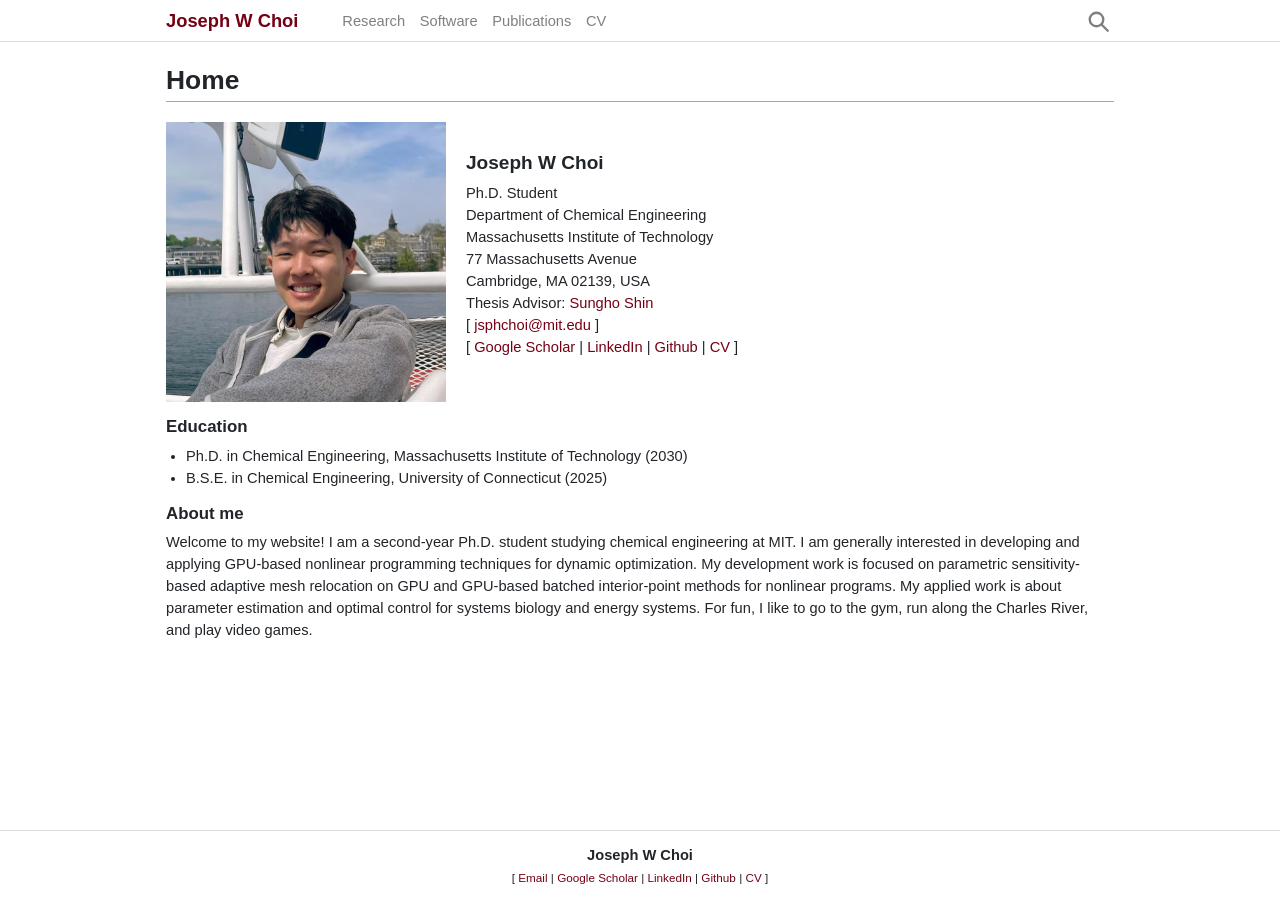
<file: index.html>
<!DOCTYPE html>
<html lang="en">
  <head>
    <meta charset="UTF-8">
    <meta name="viewport" content="width=device-width, initial-scale=1">
    <title>Joseph W Choi</title>
    <link rel="stylesheet" href="https://cdn.jsdelivr.net/npm/bootstrap@4.3.1/dist/css/bootstrap.min.css">
    <link rel="stylesheet" href="/css/style.css">
    <link rel="stylesheet" href="/css/navbar.css">
  </head>
  <body>
    <div class="wrapper">
      <nav class="topbar navbar navbar-expand-lg navbar-light bg-white">
        <a class="navbar-brand active" href="/">
          <b>Joseph W Choi</b>
        </a>
        <div class="collapse navbar-collapse" id="navbarNav">
          <ul class="navbar-nav">
            <li class="nav-item"><a class="nav-link" href="/research">Research</a></li><li class="nav-item"><a class="nav-link" href="/software">Software</a></li><li class="nav-item"><a class="nav-link" href="/publications">Publications</a></li><li class="nav-item"><a class="nav-link" href="/jsphchoi.pdf">CV</a></li>
          </ul>
        </div>
        <form class="nav-search" role="search">
          <input type="search" placeholder="Search" aria-label="Search" autocomplete="off">
          <button type="submit" aria-label="Search"><svg width="1em" height="1em" viewBox="0 0 16 16" fill="none" stroke="currentColor" stroke-width="1.6"><circle cx="7" cy="7" r="4.5"/><path d="M11 11l3.5 3.5" stroke-linecap="round"/></svg></button>
        </form>
        <button class="navbar-toggler" type="button" aria-controls="navbarNav" aria-expanded="false" aria-label="Toggle navigation">
          <span class="navbar-toggler-icon"></span>
        </button>
      </nav>
      <div class="main-content">
        <div class="container">
          <h1>Home</h1>
<div class="full">
  <div class="left">
    <img class="profile-picture" src="/img/choi.jpg" alt="Joseph W Choi">
  </div>
  <div class="right">
    <h3>Joseph W Choi</h3>
    <p>
      Ph.D. Student
      <br>
      Department of Chemical Engineering
      <br>
      Massachusetts Institute of Technology
      <br>
      77 Massachusetts Avenue
      <br>
      Cambridge, MA 02139, USA
      <br>
      Thesis Advisor: <a href="https://shin.mit.edu">Sungho Shin</a>
      <br>
      [ <a href="mailto:jsphchoi@mit.edu">jsphchoi@mit.edu</a> ]
      <br>
      [ <a href="https://scholar.google.com/citations?user=BTau6ocAAAAJ">Google Scholar</a> | <a href="https://www.linkedin.com/in/jsphchoi/">LinkedIn</a> | <a href="https://github.com/jsphchoi">Github</a> | <a href="/jsphchoi.pdf">CV</a> ]
    </p>
  </div>
</div>

<h4>Education</h4>
<ul>
  <li>Ph.D. in Chemical Engineering, Massachusetts Institute of Technology (2030)</li>
  <li>B.S.E. in Chemical Engineering, University of Connecticut (2025)</li>
</ul>

<h4>About me</h4>
<p>
  Welcome to my website! I am a second-year Ph.D. student studying chemical engineering at MIT. I am generally interested in developing and applying GPU-based nonlinear programming techniques for dynamic optimization. My development work is focused on parametric sensitivity-based adaptive mesh relocation on GPU and GPU-based batched interior-point methods for nonlinear programs. My applied work is about parameter estimation and optimal control for systems biology and energy systems. For fun, I like to go to the gym, run along the Charles River, and play video games.
</p>

        </div>
      </div>
      <div class="push"></div>
    </div>
    <footer class="footer d-flex align-items-center bg-white">
      <div class="container">
        <a class="footer-name" href="/"><strong>Joseph W Choi</strong></a>
        <br>
        <small>
          [
          <a href="mailto:jsphchoi@mit.edu">Email</a>
          |
          <a href="https://scholar.google.com/citations?user=BTau6ocAAAAJ">Google Scholar</a>
          |
          <a href="https://www.linkedin.com/in/jsphchoi/">LinkedIn</a>
          |
          <a href="https://github.com/jsphchoi">Github</a>
          |
          <a href="/jsphchoi.pdf">CV</a>
          ]
        </small>
      </div>
    </footer>

    <script src="/js/navbar.js"></script>
  </body>
</html>
</file>
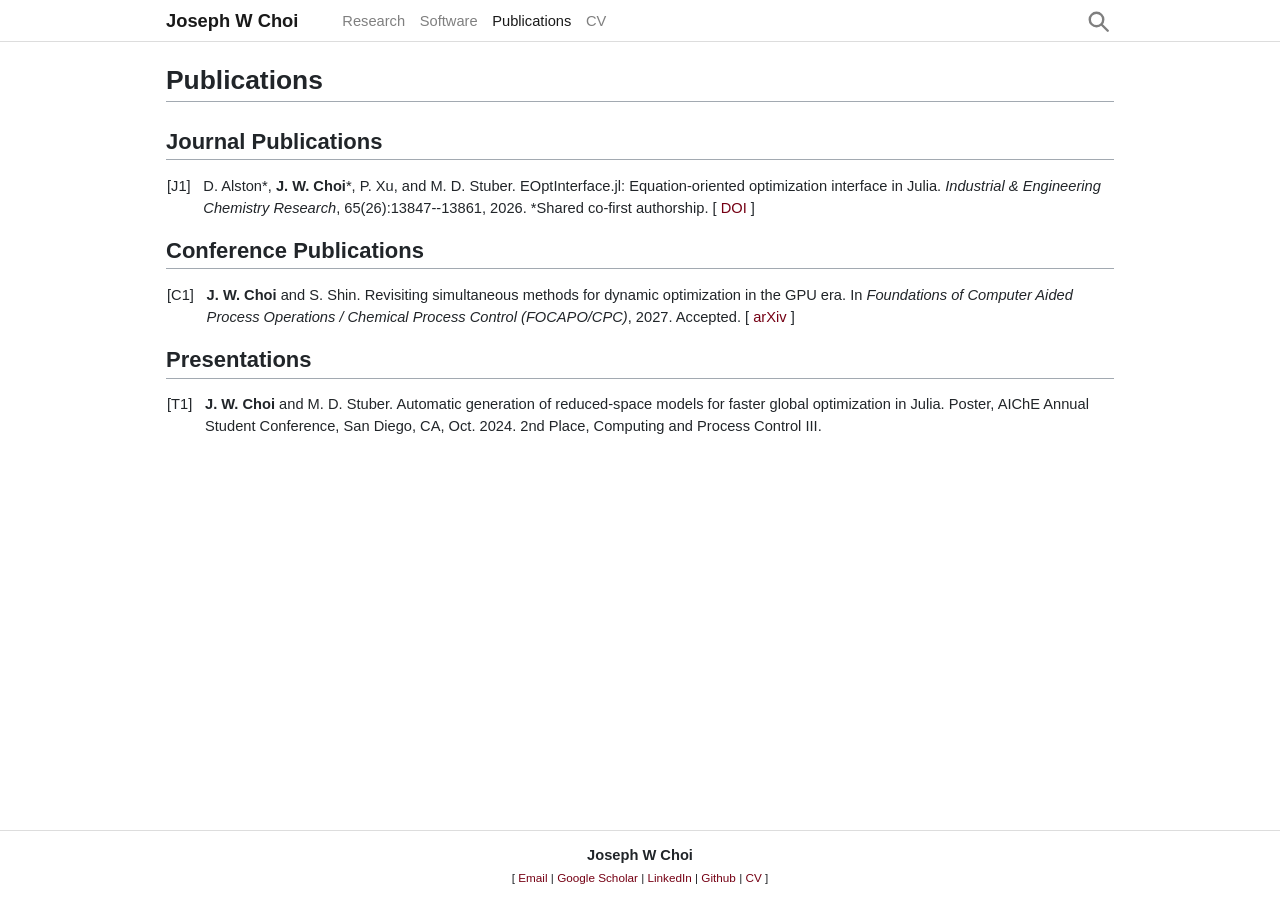
<file: publications/index.html>
<!DOCTYPE html>
<html lang="en">
  <head>
    <meta charset="UTF-8">
    <meta name="viewport" content="width=device-width, initial-scale=1">
    <title>Joseph W Choi</title>
    <link rel="stylesheet" href="https://cdn.jsdelivr.net/npm/bootstrap@4.3.1/dist/css/bootstrap.min.css">
    <link rel="stylesheet" href="/css/style.css">
    <link rel="stylesheet" href="/css/navbar.css">
  </head>
  <body>
    <div class="wrapper">
      <nav class="topbar navbar navbar-expand-lg navbar-light bg-white">
        <a class="navbar-brand" href="/">
          <b>Joseph W Choi</b>
        </a>
        <div class="collapse navbar-collapse" id="navbarNav">
          <ul class="navbar-nav">
            <li class="nav-item"><a class="nav-link" href="/research">Research</a></li><li class="nav-item"><a class="nav-link" href="/software">Software</a></li><li class="nav-item"><a class="nav-link active" href="/publications">Publications</a></li><li class="nav-item"><a class="nav-link" href="/jsphchoi.pdf">CV</a></li>
          </ul>
        </div>
        <form class="nav-search" role="search">
          <input type="search" placeholder="Search" aria-label="Search" autocomplete="off">
          <button type="submit" aria-label="Search"><svg width="1em" height="1em" viewBox="0 0 16 16" fill="none" stroke="currentColor" stroke-width="1.6"><circle cx="7" cy="7" r="4.5"/><path d="M11 11l3.5 3.5" stroke-linecap="round"/></svg></button>
        </form>
        <button class="navbar-toggler" type="button" aria-controls="navbarNav" aria-expanded="false" aria-label="Toggle navigation">
          <span class="navbar-toggler-icon"></span>
        </button>
      </nav>
      <div class="main-content">
        <div class="container">
          <h1>Publications</h1>
<h2>Journal Publications</h2>

<table>

<tr valign="top">
<td align="right" class="bibtexnumber">
[J<a name="alston2026eoptinterface">1</a>]
</td>
<td class="bibtexitem">
D.&nbsp;Alston*, <strong>J.&nbsp;W. Choi</strong>*, P.&nbsp;Xu, and M.&nbsp;D. Stuber.
 EOptInterface.jl: Equation-oriented optimization interface in
  Julia.
 <em>Industrial &amp; Engineering Chemistry Research</em>,
  65(26):13847--13861, 2026.
 *Shared co-first authorship.
[&nbsp;<a href="https://doi.org/10.1021/acs.iecr.6c00186">DOI</a>&nbsp;]

</td>
</tr>
</table>
<h2>Conference Publications</h2>

<table>

<tr valign="top">
<td align="right" class="bibtexnumber">
[C<a name="choi2027revisiting">1</a>]
</td>
<td class="bibtexitem">
<strong>J.&nbsp;W. Choi</strong> and S.&nbsp;Shin.
 Revisiting simultaneous methods for dynamic optimization in the GPU
  era.
 In <em>Foundations of Computer Aided Process Operations / Chemical
  Process Control (FOCAPO/CPC)</em>, 2027.
 Accepted.
[&nbsp;<a href="https://arxiv.org/abs/2607.12201">arXiv</a>&nbsp;]

</td>
</tr>
</table>
<h2>Presentations</h2>

<table>

<tr valign="top">
<td align="right" class="bibtexnumber">
[T<a name="choi2024automatic">1</a>]
</td>
<td class="bibtexitem">
<strong>J.&nbsp;W. Choi</strong> and M.&nbsp;D. Stuber.
 Automatic generation of reduced-space models for faster global
  optimization in Julia.
 Poster, AIChE Annual Student Conference, San Diego, CA, Oct. 2024.
 2nd Place, Computing and Process Control III.

</td>
</tr>
</table>
        </div>
      </div>
      <div class="push"></div>
    </div>
    <footer class="footer d-flex align-items-center bg-white">
      <div class="container">
        <a class="footer-name" href="/"><strong>Joseph W Choi</strong></a>
        <br>
        <small>
          [
          <a href="mailto:jsphchoi@mit.edu">Email</a>
          |
          <a href="https://scholar.google.com/citations?user=BTau6ocAAAAJ">Google Scholar</a>
          |
          <a href="https://www.linkedin.com/in/jsphchoi/">LinkedIn</a>
          |
          <a href="https://github.com/jsphchoi">Github</a>
          |
          <a href="/jsphchoi.pdf">CV</a>
          ]
        </small>
      </div>
    </footer>

    <script src="/js/navbar.js"></script>
  </body>
</html>
</file>
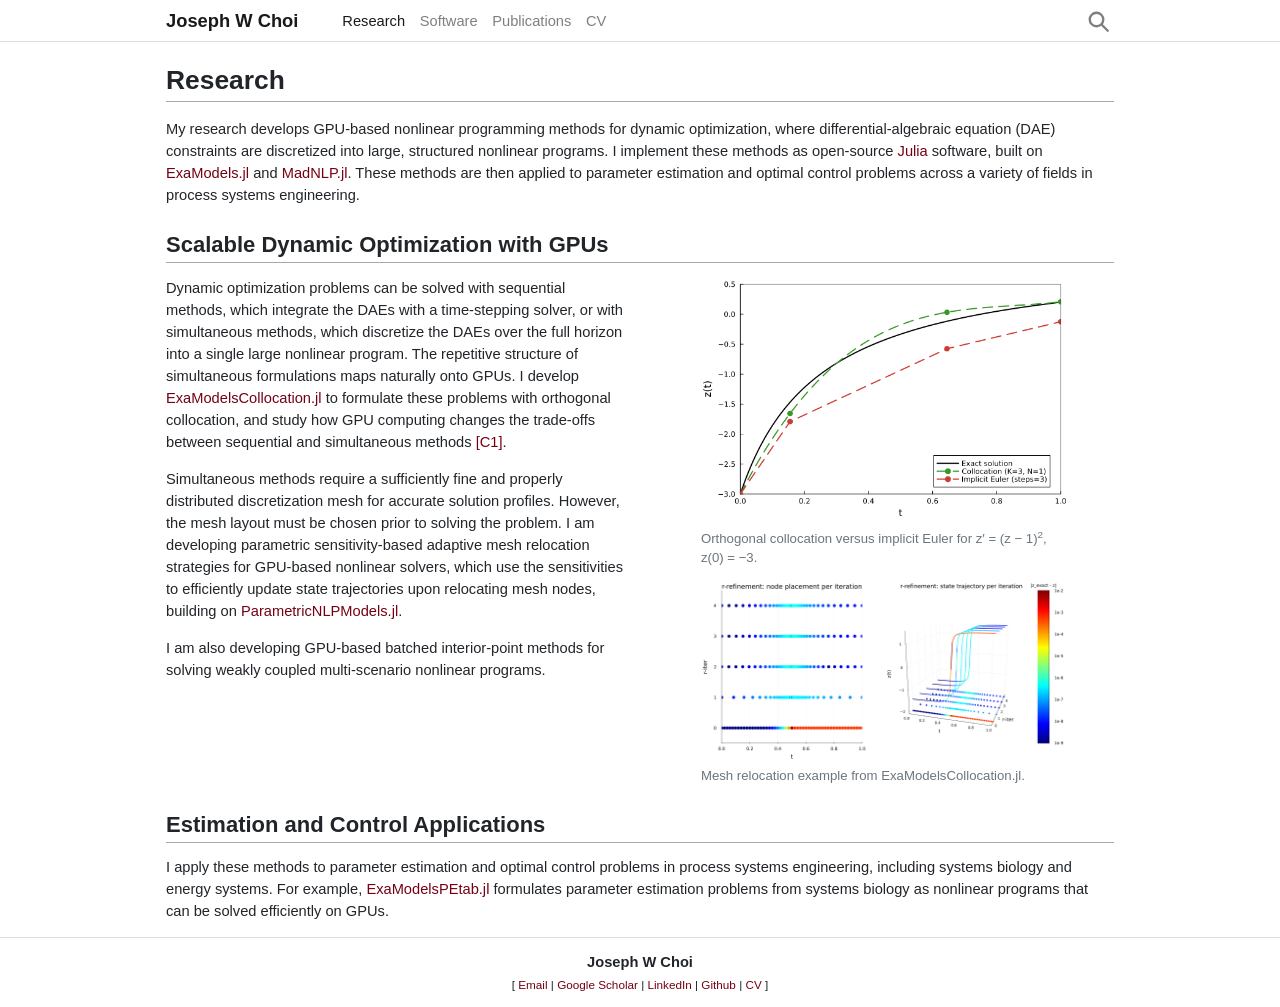
<file: research/index.html>
<!DOCTYPE html>
<html lang="en">
  <head>
    <meta charset="UTF-8">
    <meta name="viewport" content="width=device-width, initial-scale=1">
    <title>Joseph W Choi</title>
    <link rel="stylesheet" href="https://cdn.jsdelivr.net/npm/bootstrap@4.3.1/dist/css/bootstrap.min.css">
    <link rel="stylesheet" href="/css/style.css">
    <link rel="stylesheet" href="/css/navbar.css">
  </head>
  <body>
    <div class="wrapper">
      <nav class="topbar navbar navbar-expand-lg navbar-light bg-white">
        <a class="navbar-brand" href="/">
          <b>Joseph W Choi</b>
        </a>
        <div class="collapse navbar-collapse" id="navbarNav">
          <ul class="navbar-nav">
            <li class="nav-item"><a class="nav-link active" href="/research">Research</a></li><li class="nav-item"><a class="nav-link" href="/software">Software</a></li><li class="nav-item"><a class="nav-link" href="/publications">Publications</a></li><li class="nav-item"><a class="nav-link" href="/jsphchoi.pdf">CV</a></li>
          </ul>
        </div>
        <form class="nav-search" role="search">
          <input type="search" placeholder="Search" aria-label="Search" autocomplete="off">
          <button type="submit" aria-label="Search"><svg width="1em" height="1em" viewBox="0 0 16 16" fill="none" stroke="currentColor" stroke-width="1.6"><circle cx="7" cy="7" r="4.5"/><path d="M11 11l3.5 3.5" stroke-linecap="round"/></svg></button>
        </form>
        <button class="navbar-toggler" type="button" aria-controls="navbarNav" aria-expanded="false" aria-label="Toggle navigation">
          <span class="navbar-toggler-icon"></span>
        </button>
      </nav>
      <div class="main-content">
        <div class="container">
          <h1>Research</h1>
<p>
  My research develops GPU-based nonlinear programming methods for dynamic optimization, where differential-algebraic equation (DAE) constraints are discretized into large, structured nonlinear programs. I implement these methods as open-source <a href="https://julialang.org/">Julia</a> software, built on <a href="https://github.com/madsuite-org/ExaModels.jl">ExaModels.jl</a> and <a href="https://github.com/madsuite-org/MadNLP.jl">MadNLP.jl</a>. These methods are then applied to parameter estimation and optimal control problems across a variety of fields in process systems engineering.
</p>

<h2>Scalable Dynamic Optimization with GPUs</h2>
<div class="row">
  <div class="col-md-6">
    <p>
      Dynamic optimization problems can be solved with sequential methods, which integrate the DAEs with a time-stepping solver, or with simultaneous methods, which discretize the DAEs over the full horizon into a single large nonlinear program. The repetitive structure of simultaneous formulations maps naturally onto GPUs. I develop <a href="https://github.com/madsuite-org/ExaModelsCollocation.jl">ExaModelsCollocation.jl</a> to formulate these problems with orthogonal collocation, and study how GPU computing changes the trade-offs between sequential and simultaneous methods <a href="/publications#choi2027revisiting">[C1]</a>.
    </p>
    <p>
      Simultaneous methods require a sufficiently fine and properly distributed discretization mesh for accurate solution profiles. However, the mesh layout must be chosen prior to solving the problem. I am developing parametric sensitivity-based adaptive mesh relocation strategies for GPU-based nonlinear solvers, which use the sensitivities to efficiently update state trajectories upon relocating mesh nodes, building on <a href="https://github.com/madsuite-org/ParametricNLPModels.jl">ParametricNLPModels.jl</a>.
    </p>
    <p>
      I am also developing GPU-based batched interior-point methods for solving weakly coupled multi-scenario nonlinear programs.
    </p>
  </div>
  <div class="col-md-6">
    <figure class="figure research-figure">
      <img class="figure-img img-fluid" src="/img/seq-vs-sim.png" alt="Orthogonal collocation versus implicit Euler">
      <figcaption class="figure-caption">
        Orthogonal collocation versus implicit Euler for z&prime;&nbsp;=&nbsp;(z&nbsp;&minus;&nbsp;1)<sup>2</sup>, z(0)&nbsp;=&nbsp;&minus;3.
      </figcaption>
    </figure>
    <figure class="figure research-figure">
      <img class="figure-img img-fluid" src="/img/mesh-refinement.png" alt="Mesh relocation over iterations">
      <figcaption class="figure-caption">
        Mesh relocation example from ExaModelsCollocation.jl.
      </figcaption>
    </figure>
  </div>
</div>

<h2>Estimation and Control Applications</h2>
<p>
  I apply these methods to parameter estimation and optimal control problems in process systems engineering, including systems biology and energy systems. For example, <a href="https://github.com/mit-shin-group/ExaModelsPEtab.jl">ExaModelsPEtab.jl</a> formulates parameter estimation problems from systems biology as nonlinear programs that can be solved efficiently on GPUs.
</p>

        </div>
      </div>
      <div class="push"></div>
    </div>
    <footer class="footer d-flex align-items-center bg-white">
      <div class="container">
        <a class="footer-name" href="/"><strong>Joseph W Choi</strong></a>
        <br>
        <small>
          [
          <a href="mailto:jsphchoi@mit.edu">Email</a>
          |
          <a href="https://scholar.google.com/citations?user=BTau6ocAAAAJ">Google Scholar</a>
          |
          <a href="https://www.linkedin.com/in/jsphchoi/">LinkedIn</a>
          |
          <a href="https://github.com/jsphchoi">Github</a>
          |
          <a href="/jsphchoi.pdf">CV</a>
          ]
        </small>
      </div>
    </footer>

    <script src="/js/navbar.js"></script>
  </body>
</html>
</file>
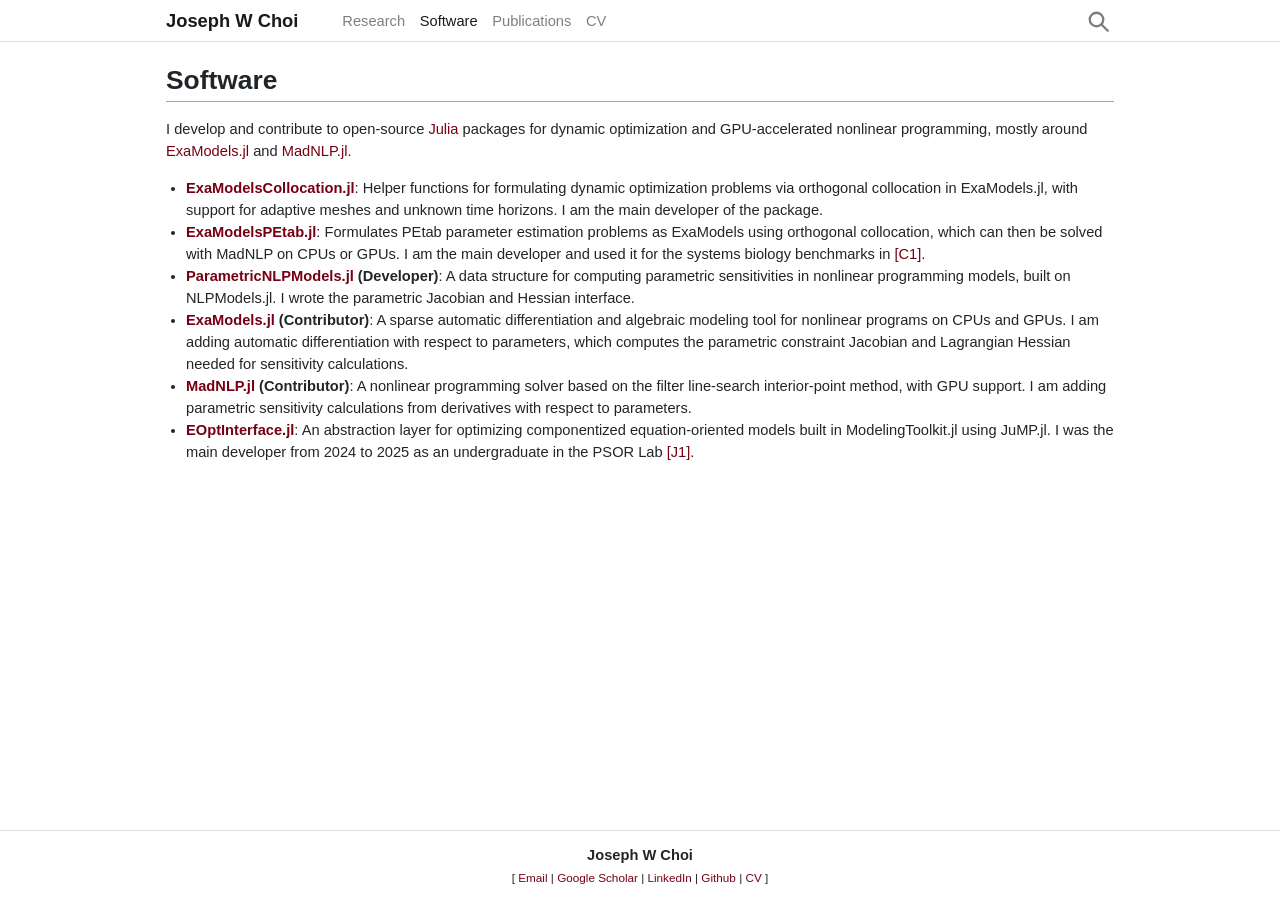
<file: software/index.html>
<!DOCTYPE html>
<html lang="en">
  <head>
    <meta charset="UTF-8">
    <meta name="viewport" content="width=device-width, initial-scale=1">
    <title>Joseph W Choi</title>
    <link rel="stylesheet" href="https://cdn.jsdelivr.net/npm/bootstrap@4.3.1/dist/css/bootstrap.min.css">
    <link rel="stylesheet" href="/css/style.css">
    <link rel="stylesheet" href="/css/navbar.css">
  </head>
  <body>
    <div class="wrapper">
      <nav class="topbar navbar navbar-expand-lg navbar-light bg-white">
        <a class="navbar-brand" href="/">
          <b>Joseph W Choi</b>
        </a>
        <div class="collapse navbar-collapse" id="navbarNav">
          <ul class="navbar-nav">
            <li class="nav-item"><a class="nav-link" href="/research">Research</a></li><li class="nav-item"><a class="nav-link active" href="/software">Software</a></li><li class="nav-item"><a class="nav-link" href="/publications">Publications</a></li><li class="nav-item"><a class="nav-link" href="/jsphchoi.pdf">CV</a></li>
          </ul>
        </div>
        <form class="nav-search" role="search">
          <input type="search" placeholder="Search" aria-label="Search" autocomplete="off">
          <button type="submit" aria-label="Search"><svg width="1em" height="1em" viewBox="0 0 16 16" fill="none" stroke="currentColor" stroke-width="1.6"><circle cx="7" cy="7" r="4.5"/><path d="M11 11l3.5 3.5" stroke-linecap="round"/></svg></button>
        </form>
        <button class="navbar-toggler" type="button" aria-controls="navbarNav" aria-expanded="false" aria-label="Toggle navigation">
          <span class="navbar-toggler-icon"></span>
        </button>
      </nav>
      <div class="main-content">
        <div class="container">
          <h1>Software</h1>
<p>
  I develop and contribute to open-source <a href="https://julialang.org/">Julia</a> packages for dynamic optimization and GPU-accelerated nonlinear programming, mostly around <a href="https://github.com/madsuite-org/ExaModels.jl">ExaModels.jl</a> and <a href="https://github.com/madsuite-org/MadNLP.jl">MadNLP.jl</a>.
</p>
<ul>
  <li>
    <strong><a href="https://github.com/madsuite-org/ExaModelsCollocation.jl">ExaModelsCollocation.jl</a></strong>: Helper functions for formulating dynamic optimization problems via orthogonal collocation in ExaModels.jl, with support for adaptive meshes and unknown time horizons. I am the main developer of the package.
  </li>
  <li>
    <strong><a href="https://github.com/mit-shin-group/ExaModelsPEtab.jl">ExaModelsPEtab.jl</a></strong>: Formulates PEtab parameter estimation problems as ExaModels using orthogonal collocation, which can then be solved with MadNLP on CPUs or GPUs. I am the main developer and used it for the systems biology benchmarks in <a href="/publications#choi2027revisiting">[C1]</a>.
  </li>
  <li>
    <strong><a href="https://github.com/madsuite-org/ParametricNLPModels.jl">ParametricNLPModels.jl</a> (Developer)</strong>: A data structure for computing parametric sensitivities in nonlinear programming models, built on NLPModels.jl. I wrote the parametric Jacobian and Hessian interface.
  </li>
  <li>
    <strong><a href="https://github.com/madsuite-org/ExaModels.jl">ExaModels.jl</a> (Contributor)</strong>: A sparse automatic differentiation and algebraic modeling tool for nonlinear programs on CPUs and GPUs. I am adding automatic differentiation with respect to parameters, which computes the parametric constraint Jacobian and Lagrangian Hessian needed for sensitivity calculations.
  </li>
  <li>
    <strong><a href="https://github.com/madsuite-org/MadNLP.jl">MadNLP.jl</a> (Contributor)</strong>: A nonlinear programming solver based on the filter line-search interior-point method, with GPU support. I am adding parametric sensitivity calculations from derivatives with respect to parameters.
  </li>
  <li>
    <strong><a href="https://github.com/PSORLab/EOptInterface.jl">EOptInterface.jl</a></strong>: An abstraction layer for optimizing componentized equation-oriented models built in ModelingToolkit.jl using JuMP.jl. I was the main developer from 2024 to 2025 as an undergraduate in the PSOR Lab <a href="/publications#alston2026eoptinterface">[J1]</a>.
  </li>
</ul>

        </div>
      </div>
      <div class="push"></div>
    </div>
    <footer class="footer d-flex align-items-center bg-white">
      <div class="container">
        <a class="footer-name" href="/"><strong>Joseph W Choi</strong></a>
        <br>
        <small>
          [
          <a href="mailto:jsphchoi@mit.edu">Email</a>
          |
          <a href="https://scholar.google.com/citations?user=BTau6ocAAAAJ">Google Scholar</a>
          |
          <a href="https://www.linkedin.com/in/jsphchoi/">LinkedIn</a>
          |
          <a href="https://github.com/jsphchoi">Github</a>
          |
          <a href="/jsphchoi.pdf">CV</a>
          ]
        </small>
      </div>
    </footer>

    <script src="/js/navbar.js"></script>
  </body>
</html>
</file>
<file: css/style.css>
/* MIT brand red (brand.mit.edu) */
:root {
    --mit-red: #750014;
    --heading-rule: #a2a9b1;
    --text: #212529;
}

html { overflow-y: scroll; }

html, body {
    height: 100%;
    margin: 0px;
    font-size: 11pt;
    line-height: 1.5;
    color: var(--text);
}

a {
    color: var(--mit-red);
    text-decoration: none;
}
a:hover {
    color: var(--mit-red);
    text-decoration: underline;
}

h1 { font-weight: bold; font-size: 1.8em; }
h2 { font-weight: bold; font-size: 1.5em; }
h3 { font-weight: bold; font-size: 1.3em; }
h4 { font-weight: bold; font-size: 1.15em; }

h1, h2 {
    border-bottom: 1px solid var(--heading-rule);
    padding-top: 0.5em;
    padding-bottom: 0.17em;
    margin-bottom: 0.6em;
}

p { margin-bottom: 15px; }
ul { padding-left: 20px; }

.mit { color: var(--mit-red); }

/* 948px content column, navbar inset to match */
.container { max-width: 978px !important; }
.wrapper .topbar.navbar {
    padding-left: max(15px, calc((100% - 948px) / 2));
    padding-right: max(15px, calc((100% - 948px) / 2));
}
@media (max-width: 999px) {
    .container { padding-left: 8px !important; padding-right: 8px !important; }
    .wrapper .topbar.navbar { padding-left: 8px !important; padding-right: 8px !important; }
}

.main-content {
    margin-top: 10px;
    margin-bottom: 10px;
}

/* sticky footer */
.wrapper {
    min-height: 100%;
    margin-bottom: -70px;
}
.footer, .push { height: 70px; }
.footer {
    border-top: 1px solid #ddd;
    text-align: center;
    width: 100%;
}
.footer-name,
.footer-name:hover {
    color: var(--text);
    text-decoration: none;
}

/* photo + info card */
.full {
    display: flex;
    flex-direction: row;
    align-items: center;
    margin-top: 20px;
    margin-bottom: 15px;
}
.left {
    min-width: 280px;
    max-width: 280px;
    margin-right: 20px;
}
.profile-picture { width: 100%; }

@media only screen and (max-width: 991px) {
    .full { flex-direction: column; }
    .left {
        margin-right: 0px;
        margin-bottom: 10px;
    }
    .right { width: 100%; }
}

/* research figures, centered in their column */
.research-figure {
    display: block;
    width: 80%;
    margin: 0 auto 1rem;
}

/* bibtex2html output */
td.bibtexnumber {
    vertical-align: top;
    padding-right: 0.8em;
    white-space: nowrap;
}
td.bibtexitem { padding-bottom: 0.6em; }
</file>
<file: css/navbar.css>
/* Top navigation bar, adapted from shin.mit.edu (mit-shin-group/web, MIT license) */

.topbar, .topbar * { box-sizing: border-box; }
.topbar ul, .topbar li { margin: 0; padding: 0; border: 0; list-style: none; line-height: inherit; }
.topbar a { text-decoration: none; background: none; }

.topbar.navbar {
	margin: 0;
	position: sticky;
	top: 0;
	z-index: 1000;
	display: flex;
	flex-wrap: wrap;
	align-items: center;
	justify-content: space-between;
	padding: .15em 1em;
	background: #fff;
	border-bottom: 1px solid #ddd;
	font-size: 11pt;
	line-height: 1.5;
	font-weight: 400;
}
.topbar .navbar-brand {
	display: inline-block;
	padding: .15em 0;
	margin-right: 2em;
	font-size: 1.25em;
	line-height: inherit;
	white-space: nowrap;
	text-decoration: none;
	color: rgba(0, 0, 0, .9);
}
.topbar .navbar-brand:hover,
.topbar .navbar-brand:focus { color: rgba(0, 0, 0, .9); text-decoration: none; }
/* MIT red on the home page only */
.topbar .navbar-brand.active,
.topbar .navbar-brand.active:hover,
.topbar .navbar-brand.active:focus { color: var(--mit-red); }

/* Hamburger toggler (mobile) */
.topbar .navbar-toggler {
	border: none;
	background: transparent;
	padding: .25em;
	margin-left: .5em;
	cursor: pointer;
	color: rgba(0, 0, 0, .55);
	font-size: 1.25em;
	line-height: 1;
}
.topbar .navbar-toggler-icon {
	display: inline-block;
	width: 1.5em;
	height: 1.5em;
	vertical-align: middle;
	background: no-repeat center center;
	background-size: 100% 100%;
	background-image: url("data:image/svg+xml,%3csvg viewBox='0 0 30 30' xmlns='http://www.w3.org/2000/svg'%3e%3cpath stroke='rgba(0, 0, 0, 0.5)' stroke-width='2' stroke-linecap='round' stroke-miterlimit='10' d='M4 7h22M4 15h22M4 23h22'/%3e%3c/svg%3e");
}

/* Nav links */
.topbar .collapse:not(.show) { display: none; }
.topbar .navbar-collapse { flex-basis: 100%; flex-grow: 1; align-items: center; }
.topbar .navbar-nav { display: flex; flex-direction: column; padding-left: 0; margin-bottom: 0; list-style: none; }
.topbar .nav-item { list-style: none; }
.topbar .nav-link { display: block; padding: .5em 1em; color: rgba(0, 0, 0, .5); text-decoration: none; }
.topbar .navbar-nav .nav-link { padding-right: 0; padding-left: 0; }
.topbar .nav-link:hover,
.topbar .nav-link:focus { color: rgba(0, 0, 0, .7); text-decoration: none; }
.topbar .nav-link.active { color: rgba(0, 0, 0, .9); }

/* Search: magnifier button, expands to an input on click */
.topbar .nav-search { position: relative; margin-left: auto; display: flex; align-items: center; }
.topbar .nav-search input[type="search"] {
	display: block;
	width: 16em;
	max-width: 34vw;
	min-width: 0;
	font: inherit;
	line-height: 1.4;
	padding: .4em 2.2em .4em .7em;
	border: 1px solid #ccc;
	border-radius: .35em;
	outline: none;
	color: #202122;
	background: #fff;
}
.topbar .nav-search button {
	position: absolute;
	right: .15em;
	top: 50%;
	transform: translateY(-50%);
	display: flex;
	align-items: center;
	border: none;
	background: transparent;
	padding: .25em;
	color: rgba(0, 0, 0, .5);
	cursor: pointer;
	font-size: 16px;
}
.topbar .nav-search button svg { width: 1.3em; height: 1.3em; }
.topbar.navbar:has(.nav-search.expanded) > .navbar-brand,
.topbar.navbar:has(.nav-search.expanded) > .navbar-collapse { display: none !important; }
.topbar .nav-search.expanded { order: -1; flex: 1 1 100%; }
.topbar .nav-search.expanded input[type="search"] { width: auto; max-width: none; flex: 1 1 auto; }
.topbar .nav-search:not(.expanded) input[type="search"] { display: none; }
.topbar .nav-search:not(.expanded) button { position: static; transform: none; padding: .25em; }
.topbar .nav-search:not(.expanded) button svg { width: 1.5em; height: 1.5em; }

/* Results dropdown */
.topbar .search-results {
	position: absolute; top: 100%; left: 0; right: 0; margin-top: .2em;
	background: #fff; border: 1px solid #ccc; border-radius: .3em;
	max-height: 60vh; overflow-y: auto; z-index: 1100;
	box-shadow: 0 6px 16px rgba(0, 0, 0, .15); display: none;
}
.topbar .search-item { display: block; padding: .45em .7em; border-bottom: 1px solid #eee; color: #202122; text-decoration: none; }
.topbar .search-item:last-child { border-bottom: none; }
.topbar .search-item:hover { background: #f5f5f5; text-decoration: none; }
.topbar .search-item b { color: var(--mit-red); display: block; }
.topbar .search-item span { font-size: .82em; color: #666; }
.topbar .search-none { padding: .45em .7em; color: #888; }

/* Desktop: single row */
@media (min-width: 992px) {
	.topbar.navbar { flex-flow: row nowrap; justify-content: flex-start; }
	.topbar .navbar-nav { flex-direction: row; }
	.topbar .navbar-nav .nav-link { padding-right: .5em; padding-left: .5em; }
	.topbar .navbar-collapse { display: flex !important; flex-basis: auto; }
	.topbar .navbar-toggler { display: none; }
}
/* Mobile: brand, search, toggler on top; menu below */
@media (max-width: 991.98px) {
	.topbar .navbar-brand { order: 0; }
	.topbar .nav-search { order: 1; }
	.topbar .navbar-toggler { order: 2; }
	.topbar .navbar-collapse { order: 5; }
	.topbar.navbar:has(.nav-search.expanded) > .navbar-toggler { display: none !important; }
	.topbar .nav-search.expanded input[type="search"] { display: block; font-size: 16px; }
}
</file>
